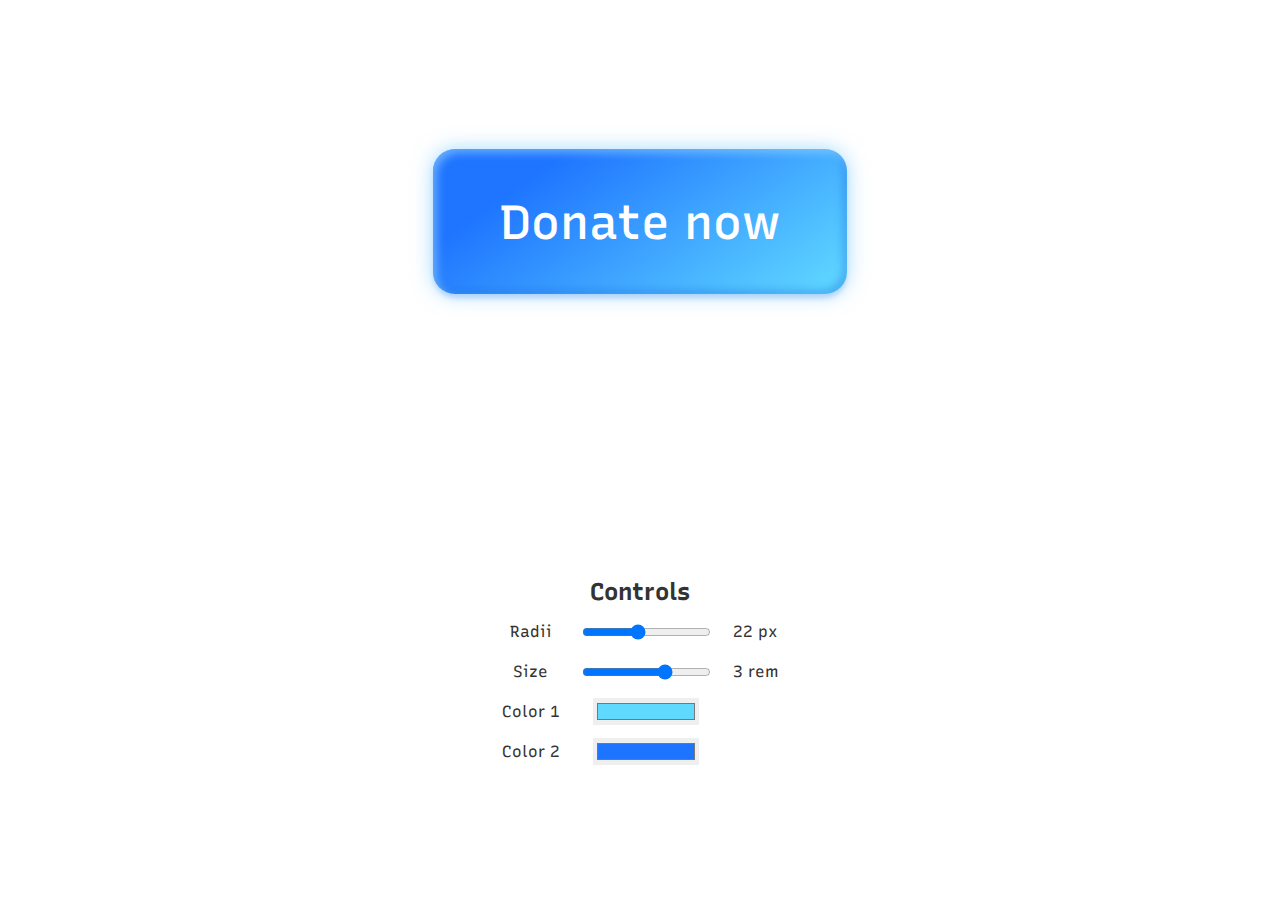
<file: button-e-form/index.html>
<!DOCTYPE html>
<html>
<head>
    <meta charset="UTF-8">
    <meta name="viewport" content="width=device-width, initial-scale=1.0">
    <link rel="stylesheet" href="./assets/style.css">
    <title>Project</title>
</head>
<body>
    <button class="btn-donate">
        Donate now
      </button>
      <form class="control">
        <legend class="control__legend">Controls</legend>
        <label class="control__label" for="radii">Radii</label>
        <input
          type="range"
          min="1"
          max="50"
          value="22"
          class="control__slider"
          name="radii"
        >
        <p class="control__size">22 px</p>
        <label class="control__label" for="radii">Size</label>
        <input
          type="range"
          min="1"
          max="4"
          value="3"
          class="control__slider"
          name="size"
          step="0.5"
          >
        <p class="control__size">3 rem</p>
        <label class="control__label" for="color1">Color 1</label>
        <input
          type="color"
          class="control__color"
          name="color1"
          value="#60D9FF"
          >
        <p class="control__size"></p>
        <label class="control__label" for="color2">Color 2</label>
        <input
          type="color"
          class="control__color"
          name="color2"
          value="#1D74FF"
          >
        <p class="control__size"></p>
      </form>
      <script src="./assets/script.js"></script>
</body>    
</html>
</file>
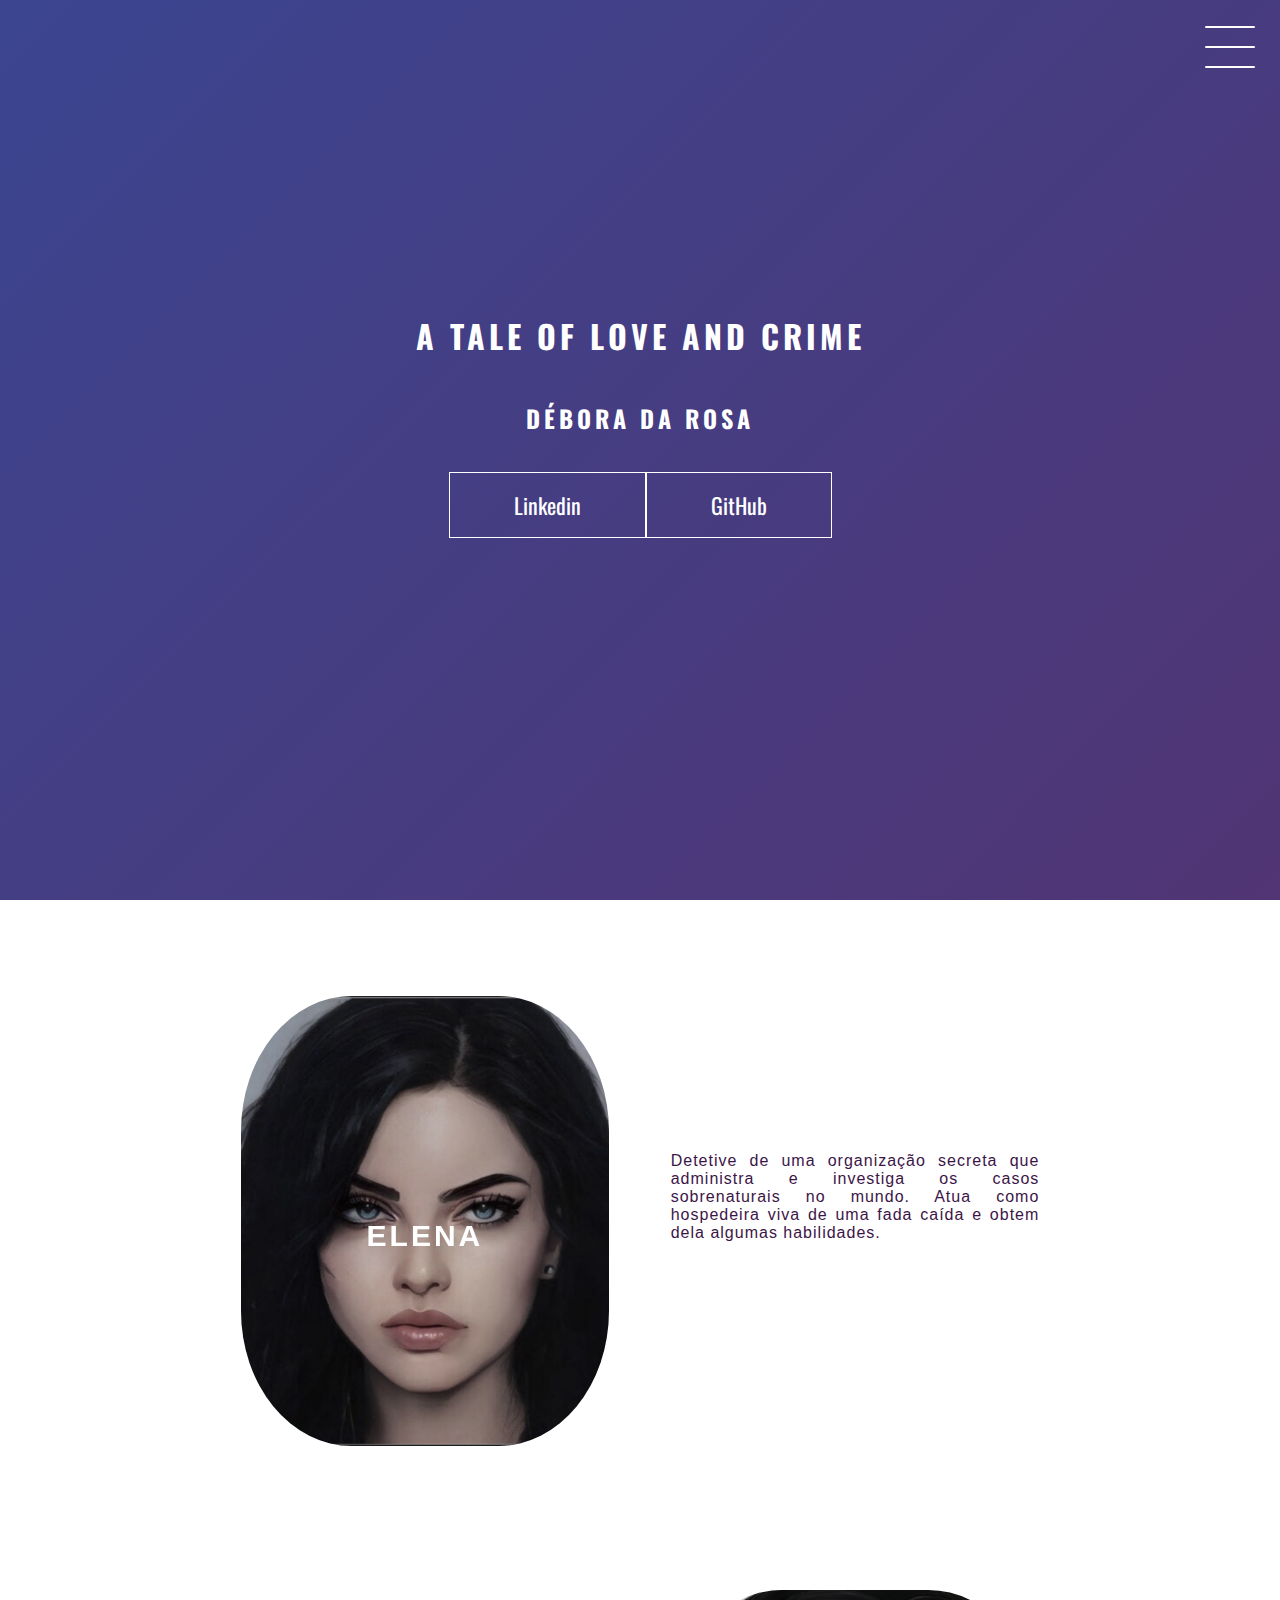
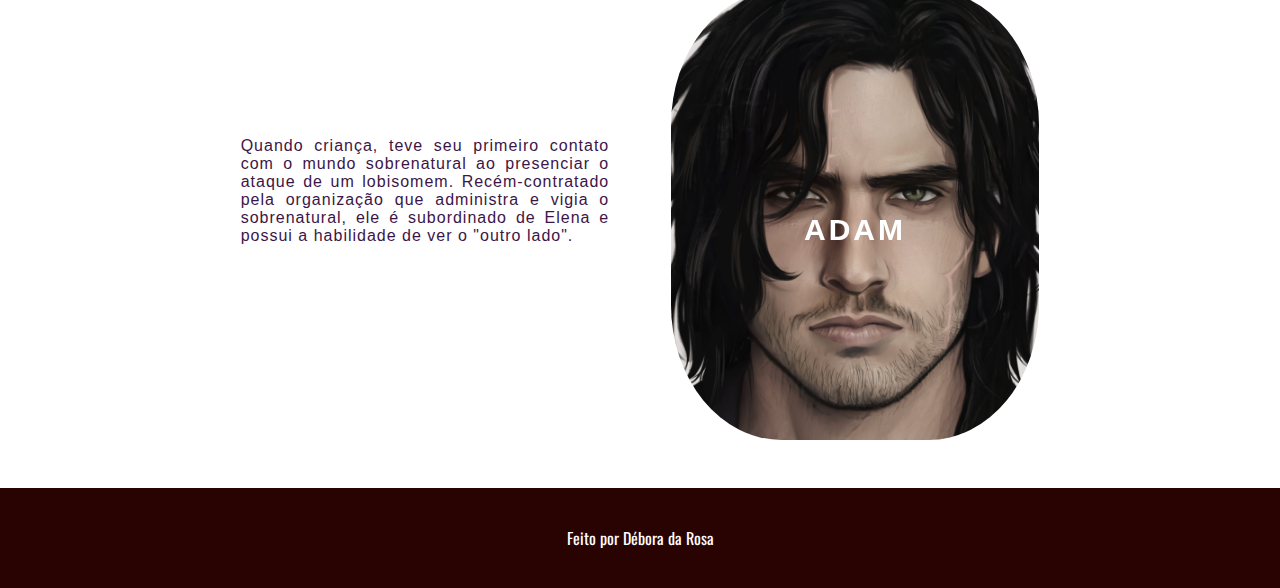
<file: menu-hamburguer-e-morphing-menu-main/index.html>
<!DOCTYPE html>
<html lang="en">
<head>
    <meta charset="UTF-8">
    <meta name="viewport" content="width=device-width, initial-scale=1.0">
    <link rel="stylesheet" href="./assets/style.css">
    <title>Project</title>
</head>

<body>
    <header>
        <div class="checkbox-container">
            <div class="checkbox-wrapper">
                <input type="checkbox" id="toggle">
                <label class="checkbox" for="toggle">
                    <div class="trace"></div>
                    <div class="trace"></div>
                    <div class="trace"></div>
                </label>
                <div class="menu"></div>
                <nav class="menu-items">
                    <ul>
                        <li> 
                            <a href="#">Home</a>
                        </li>
                        <li>
                            <a href="#">About me</a>
                        </li>
                        <li>
                            <a href="#">Posts</a>
                        </li>
                    </ul>
                </nav>
            </div>
        </div>
    </header>

    <main>
        <div class="presentation">
            <h1>A Tale of Love and Crime</h1>
            <h2>Débora da Rosa</h2>
            <div class="social-media">
                <a href="https://www.linkedin.com/in/debora-patricia-da-rosa/" target="_blank">Linkedin</a>
                <a href="https://github.com/debora-darosa" target="_blank">GitHub</a>
            </div>
        </div>
        <div class="container">
            <div class="card-container">
                <div class="card-elena" style="background-image:url('./imagens/elena.jpg')">
                    <div class="card-wrapper">
                        <h3>Elena</h3>
                        <p>A Fada</p>
                    </div>
                </div>
                <div class="card-text">
                    Detetive de uma organização secreta que administra e investiga os casos sobrenaturais no mundo. Atua como hospedeira viva de uma fada caída e obtem dela algumas habilidades.
                </div>
            </div>
        </div>
        <div class="container">
            <div class="card-container">
                <div class="card-text">
                    Quando criança, teve seu primeiro contato com o mundo sobrenatural ao presenciar o ataque de um lobisomem. Recém-contratado pela organização que administra e vigia o sobrenatural, ele é subordinado de Elena e possui a habilidade de ver o "outro lado".
                </div>
                <div class="card-adam" style="background-image:url('./imagens/adam.jpg')">
                    <div class="card-wrapper">
                        <h3>Adam</h3>
                        <p>O Humano</p>
                    </div>
                </div>
            </div>
        </div>
    </main>

    <footer class="footer">
        Feito por Débora da Rosa
    </footer>
</body>
</html>
</file>
<file: button-e-form/assets/style.css>
@import url("https://fonts.googleapis.com/css2?family=Recursive:wght@400;500;700&display=swap");
:root {
  font-family: Recursive, sans-serif;
  --clr-font-main: hsla(0 0% 20% / 100);
}

body {
  display: grid;
  place-items: center;
  min-block-size: 100vh;
}

.btn-donate {
  --btn-bg-1: hsla(194 100% 69% / 1);
  --btn-bg-2: hsla(217 100% 56% / 1);
  --btn-bg-color: hsla(360 100% 100% / 1);
  --radii: 22px;
  cursor: pointer;
  padding: 0.9em 1.4em;
  min-width: 120px;
  min-height: 44px;
  font-size: var(--size, 3rem);
  font-family: "Recursive", sans-serif;
  font-weight: 500;
  transition: 0.8s;
  background-size: 280% auto;
  background-image: linear-gradient(325deg, var(--btn-bg-2) 0%, var(--btn-bg-1) 55%, var(--btn-bg-2) 90%);
  border: none;
  border-radius: var(--radii);
  color: var(--btn-bg-color);
  box-shadow: 0px 0px 20px rgba(71, 184, 255, 0.5), 0px 5px 5px -1px rgba(58, 125, 233, 0.25), inset 4px 4px 8px rgba(175, 230, 255, 0.5), inset -4px -4px 8px rgba(19, 95, 216, 0.35);
}
.btn-donate:hover {
  background-position: right top;
}
.btn-donate:is(:focus, :focus-within, :active) {
  outline: none;
  box-shadow: 0 0 0 3px var(--btn-bg-color), 0 0 0 6px var(--btn-bg-2);
}
@media (prefers-reduced-motion: reduce) {
  .btn-donate {
    transition: linear;
  }
}

.control {
  display: grid;
  grid-template-columns: max-content 1fr max-content;
  grid-auto-rows: 3ch;
  place-items: center;
  gap: 1ch 2ch;
  color: var(--clr-font-main);
}
.control__legend {
  grid-column: -1/1;
  font-size: 1.5rem;
  font-weight: bold;
}
.control__color {
  width: 80%;
  border: none;
}/*# sourceMappingURL=style.css.map */
</file>
<file: menu-hamburguer-e-morphing-menu-main/assets/style.css>
@import url('https://fonts.googleapis.com/css2?family=Oswald:wght@300&display=swap');

body {
    margin: 0;
    padding: 0;
    color: #ffffff;
    font-family: 'Oswald', sans-serif;
    position: relative;
}

* {
    box-sizing: border-box;
}

/* HEADER */
header {
    width: 100vw;
    height: 100%;
    overflow: hidden;
}

/* MENU HAMBURGUER */

.checkbox-container {
    display: flex;
    justify-content: center;
    align-items: center;
}

.checkbox {
    height: 100px;
    width: 100px;
    position: absolute;
    top: 0;
    right: 0;
    display: flex;
    justify-content: center;
    cursor: pointer;
    z-index: 9999;
    transition: 0.8s ease-in-out 0;
}

.checkbox .trace {
    width: 50px;
    height: 2px;
    background-color: #ffffff;
    position: absolute;
    border-radius: 4px;
    transition: 0.5s ease-in-out;
}

.checkbox .trace:nth-child(1) {
    top: 26px;
    transform: rotate(0);
}

.checkbox .trace:nth-child(2) {
    top: 46px;
    transform: rotate(0);
}

.checkbox .trace:nth-child(3) {
    top: 66px;
    transform: rotate(0);
}

#toggle {
    display: none;
}

/* MENU */

.menu {
    overflow: visible;
}

.menu::before {
    content: '';
    position: absolute;
    top: 28px;
    right: 30px;
    width: 16px;
    height: 10px;
    opacity: 0;
    background-color: white;
    border-radius: 50%;
    z-index: 1;
    transition: transform 0.5s ease-in-out, opacity 0.5s ease-in-out;
}

.menu-items {
    position: absolute;
    top: 0;
    left: 0;
    width: 100%;
    height: 100vh;
    display: flex;
    justify-content: center;
    align-items: center;
    z-index: 2;
    opacity: 0;
    visibility: hidden;
    transition: opacity 0.4s ease-in-out;   
}

.menu-items ul {
    list-style-type: none;
}

.menu-items ul li {
    margin: 10px 0;
    color: #490b64;
    text-decoration: none;
    text-transform: uppercase;
    letter-spacing: 4px;
    font-size: 40px;
}

.menu-items ul li a {
    text-decoration: none;
}

/* ANIMAÇÃO DO MENU */

#toggle:checked + .checkbox .trace:nth-child(1) {
    transform: rotate(45deg);
    background-color: #490b64;
    top: 47px;
}

#toggle:checked + .checkbox .trace:nth-child(2) {
    transform: translate(-100px);
    width: 30px;
    visibility: hidden;
    opacity: 0;
}

#toggle:checked + .checkbox .trace:nth-child(3) {
    transform: rotate(-45deg);
    background-color: #490b64;
    top: 48px;
}

#toggle:checked ~ .menu::before {
    transform: scale(150);
    opacity: 1;
}

#toggle:checked ~ .menu-items {
    visibility: visible;
    opacity: 1; 
}

/* Main Content */

main {
    min-height: 100vh;
    width: 100%;
    display: flex;
    flex-direction: column;
    justify-content: center;
    align-items: center;
    position: relative;
}

.presentation {
    height: 100vh;
    width: 100%;
    background: linear-gradient(-45deg, #290202, #571c2a, #582f6a, #3b4590);
    background-size: 400% 400%;
    display: flex;
    flex-direction: column;
    justify-content: center;
    align-items: center;
    position: relative;
    animation: backgroundTransition 8s ease-in-out infinite;
}

/* CONTEUDO*/


h1 {
    margin-top: 50px;
    text-transform: uppercase;
    letter-spacing: 4px;
}

h2 {
    text-transform: uppercase;
    letter-spacing: 4px;
}

.social-media {
    margin-top: 1rem;
    display: flex;
    margin-bottom: 100px;
}

.social-media a {
    text-decoration: none;
    color: #ffffff;
    font-size: 22px;
    padding: 1rem 4rem;
    border: 1px solid #ffffff;
    min-width: 4rem;
    display: flex;
    justify-content: center;
    align-items: center;
    transition: .5s cubic-bezier(0.60, 0.45, 0.664, 0.98);
}

.social-media a:hover {
    color: #3c1547;
    background-color: #ffffff;
}

@keyframes backgroundTransition {
    0% {
        background-position: 0% 80%;
    }
    50% {
        background-position:  80% 100%;
    }
    100% {
        background-position: 0% 90%;
    }
}

.container {
    height: auto;
    width: 100%;
    padding: 0 10%;
    display: flex;
    flex-direction: column;
    justify-content: space-evenly;
    align-items: center;
    margin: 3rem 0;
}

.card-container {
    display: flex;
    align-items: center;
    justify-content: space-evenly;
    width: 90%;
}

.card-elena {
    width: 40%;
    height: 450px;
    padding: 10px;
    background-size: cover;
    margin: 3rem 0 0;
    border-radius: 30%;
    background-position: center center;
    background-repeat: no-repeat;
    display: flex;
    justify-content: center;
    align-items: center;
    filter: grayscale(0.5);
    color: #ffffff;
    cursor: pointer;
    transition: 0.3s;
}

.card-adam {
    width: 40%;
    height: 450px;
    padding: 10px;
    background-size: cover;
    margin: 3rem 0 0;
    border-radius: 30%;
    background-position: center;
    background-repeat: no-repeat;
    display: flex;
    justify-content: center;
    align-items: center;
    filter: grayscale(0.5);
    color: #ffffff;
    cursor: pointer;
    transition: 0.3s;
}

.card-text {
    width: 40%;
    font-family: sans-serif;
    letter-spacing: 1px;
    color: #3c1547;
    text-align: justify;
}

.card-wrapper {
    text-align: center;
    display: flex;
    flex-direction: column;
    justify-content: center;
    align-items: center;
    position: relative;
}

.card-wrapper::before {
    content: '';
    position: absolute;
    height: 400px;
    width: 400px;
    display: block;
    border: 1px solid white;
    opacity: 0;
    transition: 0.3s ease-in-out;
}

.card-wrapper h3 {
    font-size: 30px;
    font-family: sans-serif;
    text-transform: uppercase;
    letter-spacing: 3px;
    margin: 0;
    height: 5px;
    transition: 0.3s ease-in-out;
}

.card-wrapper p {
    visibility: hidden;
    font-size: 0;
    opacity: 0;
    font-weight: bold;
    text-transform: uppercase;
    transition: 0.3s;
}

.card-adam:hover + .card-elena:hover {
    filter: unset;
}

.card-adam:hover > .card-wrapper::before {
    opacity: 1;
    width: 350px;
    height: 250px;
}

.card-elena:hover > .card-wrapper::before {
    opacity: 1;
    width: 350px;
    height: 250px;
}

.card-elena:hover > .card-wrapper p {
    opacity: 1;
    font-size: 34px;
    visibility: visible;
}

.card-adam:hover > .card-wrapper p {
    opacity: 1;
    font-size: 30px;
    visibility: visible;
}

.card-adam:hover > .card-wrapper h3 {
    opacity: 0;
    visibility: hidden;
}

.card-elena:hover > .card-wrapper h3 {
    opacity: 0;
    visibility: hidden;
}

/* FOOTER */

.footer {
    height: 100px;
    width: 100%;
    display: flex;
    justify-content: center;
    align-items: center;
    background-color: #290202;
}

/* RESPONSIVO */

@media (max-width: 800px) {
    .social-media {
        display: flex;
        flex-direction: column;
    }

    .menu::before {
        width: 10px;
        height: 6px;
    }

    .container {
        margin-top: 0;
    }

    .card-container {
        flex-direction: column;
    }

    .container .card-container:nth-child(1),
    .container .card-container:nth-child(3) {
        flex-direction: column-reverse;
    }

    .card-adam {
        height: 250px;
        width: 250px;
    }

    .card-elena {
        height: 250px;
        width: 250px;
    }

    .card-text {
        width: 90%;
        margin-top: 2rem;
        text-align: center;
    }

    .card:hover > .card-wrapper::before {
        height: 190px;
        width: 190px;
    }
}
</file>
